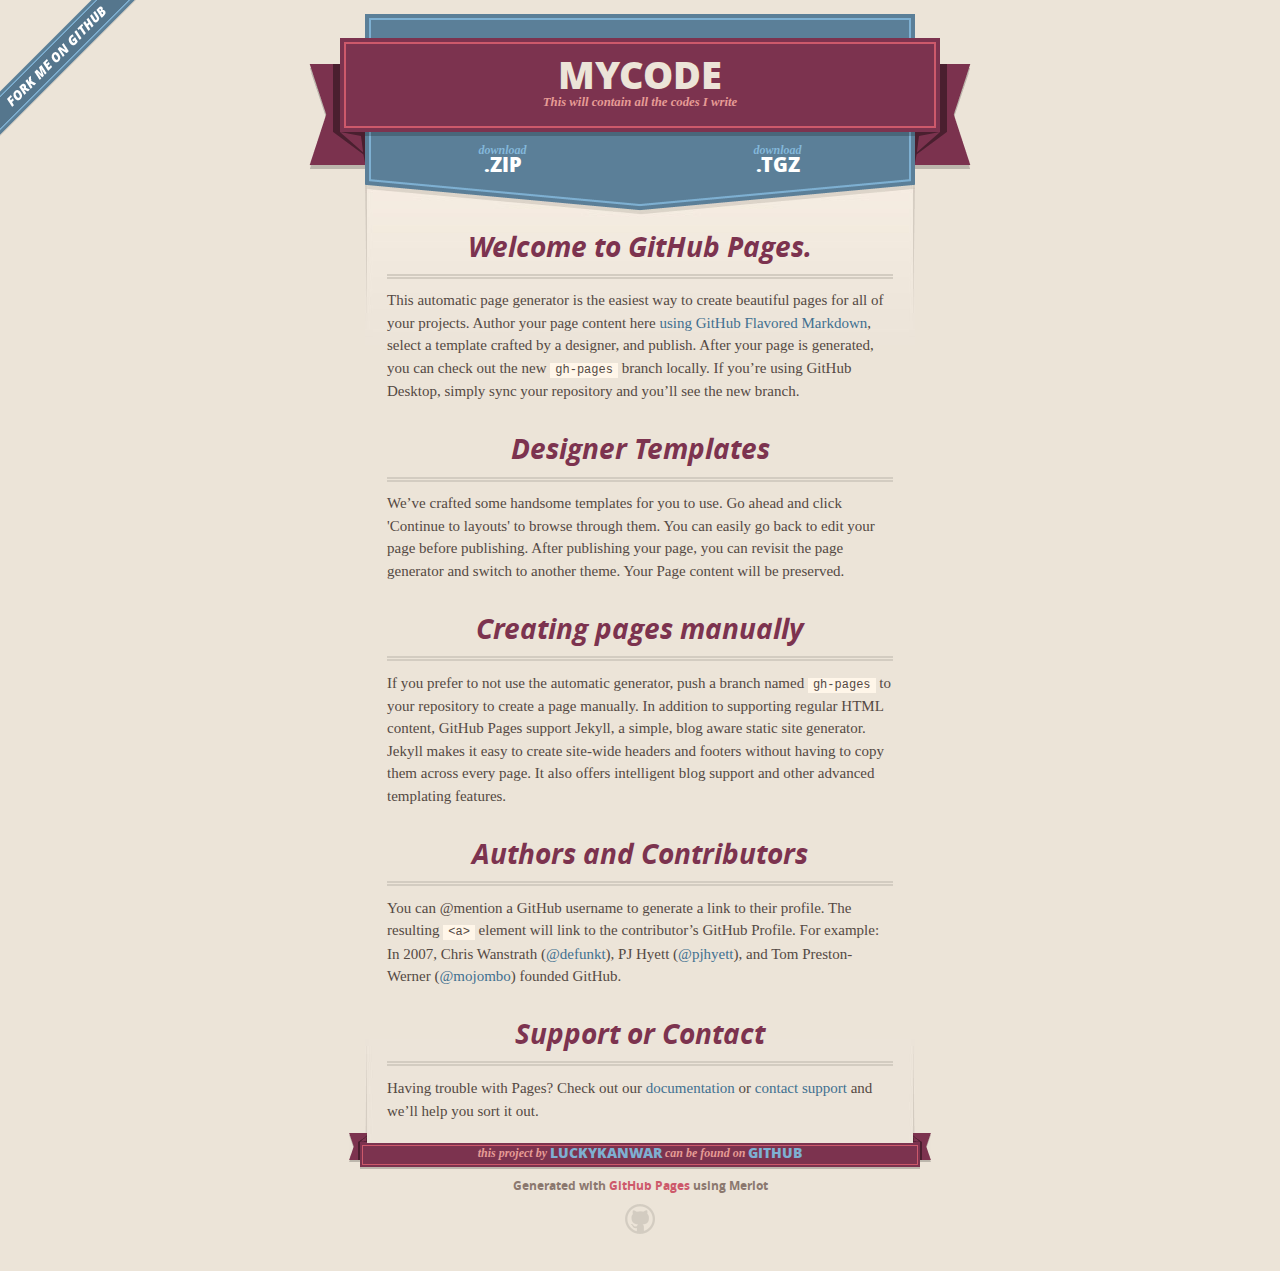
<file: index.html>
<!DOCTYPE html>
<html>
  <head>
    <meta charset='utf-8'>
    <meta http-equiv="X-UA-Compatible" content="chrome=1">
    <meta name="viewport" content="width=640">

    <link rel="stylesheet" href="stylesheets/core.css" media="screen">
    <link rel="stylesheet" href="stylesheets/mobile.css" media="handheld, only screen and (max-device-width:640px)">
    <link rel="stylesheet" href="stylesheets/github-light.css">

    <script type="text/javascript" src="javascripts/modernizr.js"></script>
    <script type="text/javascript" src="https://ajax.googleapis.com/ajax/libs/jquery/1.7.1/jquery.min.js"></script>
    <script type="text/javascript" src="javascripts/headsmart.min.js"></script>
    <script type="text/javascript">
      $(document).ready(function () {
        $('#main_content').headsmart()
      })
    </script>
    <title>Mycode by luckykanwar</title>
  </head>

  <body>
    <a id="forkme_banner" href="https://github.com/luckykanwar/mycode">View on GitHub</a>
    <div class="shell">

      <header>
        <span class="ribbon-outer">
          <span class="ribbon-inner">
            <h1>Mycode</h1>
            <h2>This will contain all the codes I write</h2>
          </span>
          <span class="left-tail"></span>
          <span class="right-tail"></span>
        </span>
      </header>

      <section id="downloads">
        <span class="inner">
          <a href="https://github.com/luckykanwar/mycode/zipball/master" class="zip"><em>download</em> .ZIP</a><a href="https://github.com/luckykanwar/mycode/tarball/master" class="tgz"><em>download</em> .TGZ</a>
        </span>
      </section>


      <span class="banner-fix"></span>


      <section id="main_content">
        <h3>
<a id="welcome-to-github-pages" class="anchor" href="#welcome-to-github-pages" aria-hidden="true"><span aria-hidden="true" class="octicon octicon-link"></span></a>Welcome to GitHub Pages.</h3>

<p>This automatic page generator is the easiest way to create beautiful pages for all of your projects. Author your page content here <a href="https://guides.github.com/features/mastering-markdown/">using GitHub Flavored Markdown</a>, select a template crafted by a designer, and publish. After your page is generated, you can check out the new <code>gh-pages</code> branch locally. If you’re using GitHub Desktop, simply sync your repository and you’ll see the new branch.</p>

<h3>
<a id="designer-templates" class="anchor" href="#designer-templates" aria-hidden="true"><span aria-hidden="true" class="octicon octicon-link"></span></a>Designer Templates</h3>

<p>We’ve crafted some handsome templates for you to use. Go ahead and click 'Continue to layouts' to browse through them. You can easily go back to edit your page before publishing. After publishing your page, you can revisit the page generator and switch to another theme. Your Page content will be preserved.</p>

<h3>
<a id="creating-pages-manually" class="anchor" href="#creating-pages-manually" aria-hidden="true"><span aria-hidden="true" class="octicon octicon-link"></span></a>Creating pages manually</h3>

<p>If you prefer to not use the automatic generator, push a branch named <code>gh-pages</code> to your repository to create a page manually. In addition to supporting regular HTML content, GitHub Pages support Jekyll, a simple, blog aware static site generator. Jekyll makes it easy to create site-wide headers and footers without having to copy them across every page. It also offers intelligent blog support and other advanced templating features.</p>

<h3>
<a id="authors-and-contributors" class="anchor" href="#authors-and-contributors" aria-hidden="true"><span aria-hidden="true" class="octicon octicon-link"></span></a>Authors and Contributors</h3>

<p>You can @mention a GitHub username to generate a link to their profile. The resulting <code>&lt;a&gt;</code> element will link to the contributor’s GitHub Profile. For example: In 2007, Chris Wanstrath (<a href="https://github.com/defunkt" class="user-mention">@defunkt</a>), PJ Hyett (<a href="https://github.com/pjhyett" class="user-mention">@pjhyett</a>), and Tom Preston-Werner (<a href="https://github.com/mojombo" class="user-mention">@mojombo</a>) founded GitHub.</p>

<h3>
<a id="support-or-contact" class="anchor" href="#support-or-contact" aria-hidden="true"><span aria-hidden="true" class="octicon octicon-link"></span></a>Support or Contact</h3>

<p>Having trouble with Pages? Check out our <a href="https://help.github.com/pages">documentation</a> or <a href="https://github.com/contact">contact support</a> and we’ll help you sort it out.</p>
      </section>

      <footer>
        <span class="ribbon-outer">
          <span class="ribbon-inner">
            <p>this project by <a href="https://github.com/luckykanwar">luckykanwar</a> can be found on <a href="https://github.com/luckykanwar/mycode">GitHub</a></p>
          </span>
          <span class="left-tail"></span>
          <span class="right-tail"></span>
        </span>
        <p>Generated with <a href="https://pages.github.com">GitHub Pages</a> using Merlot</p>
        <span class="octocat"></span>
      </footer>

    </div>

    
  </body>
</html>
</file>
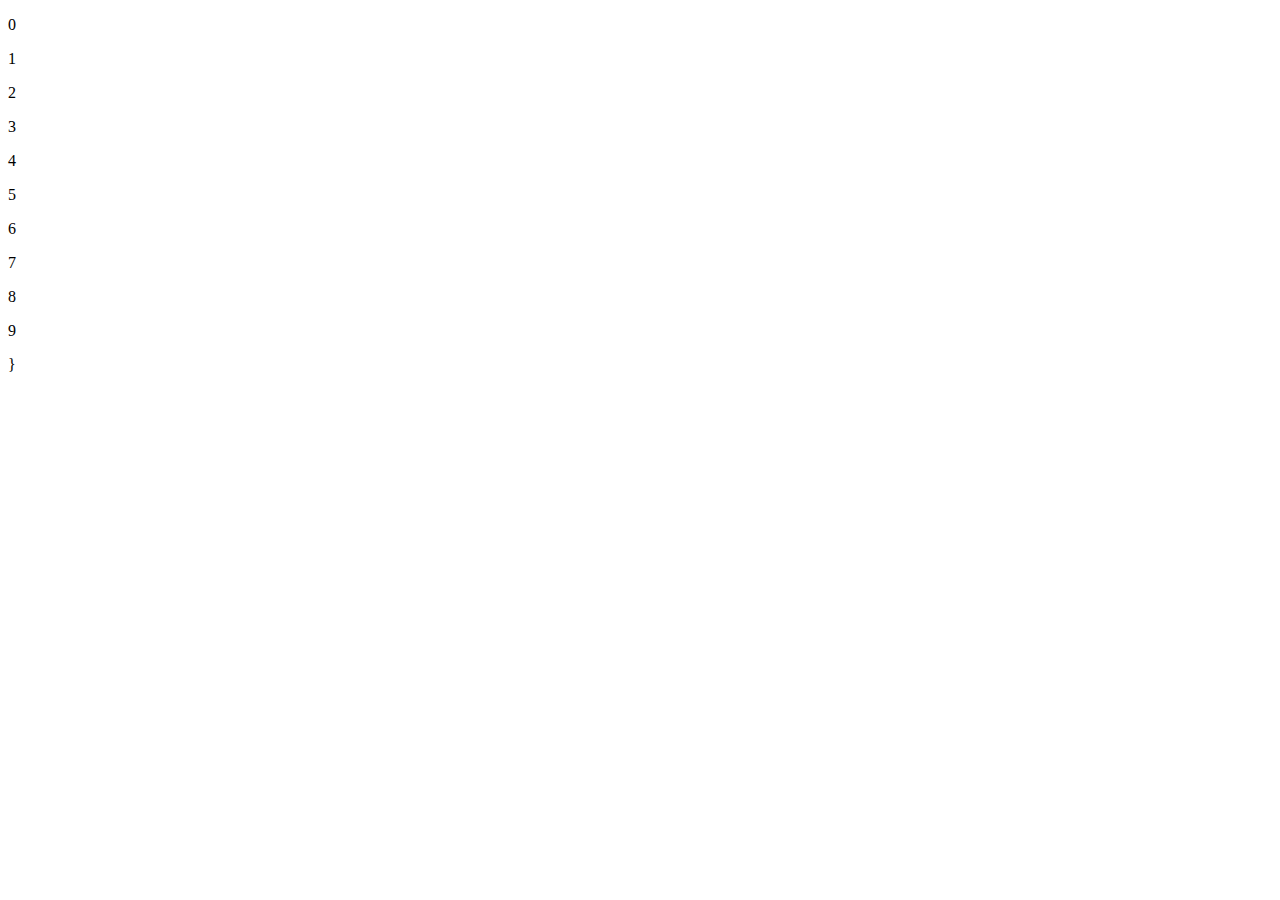
<file: HTML_CSS_JS/Mobi/index.html>
<!DOCTYPE html>
<html>
<head>
	<title>To do List</title>
</head>
<body>
	<div id="insertionTest">
		
	</div>
	<script>
		// function onMainHeader(){
		// 	alert('Hovered');
		// }
		// document.getElementById('mainHeader').addEventListener('mouseover',onMainHeaderHover);
		var exampleArray = [];

		console.log(exampleArray);
		exampleArray.push('Test');
		console.log(exampleArray);

		for(var i =0; i<10; i++){
			console.log(i);
			var paragraph = document.createElement('p');
			paragraph.innerHTML=i;
			document.getElementById('insertionTest').appendChild(paragraph);
		}

		//Anonymous vs Regular functions
		function regularFunctions(){
			console.log('test regular');
		}

		function regularFunctionAnon(){
			var anon = function(value){;
				console.log(value);
			}
			anon('test anon');
		}

		regularFunctions();
		regularFunctionAnon();


		var todoArray=[];

		function createElement(){
			var newElement = document.createElement('li');
		}

		document.getElementById('formTodo').addEventListener('submit', function(e){
			e.preventDefault();
			var input = document.getElementById
		})

	</script>
		}
</body>
</html>
</file>
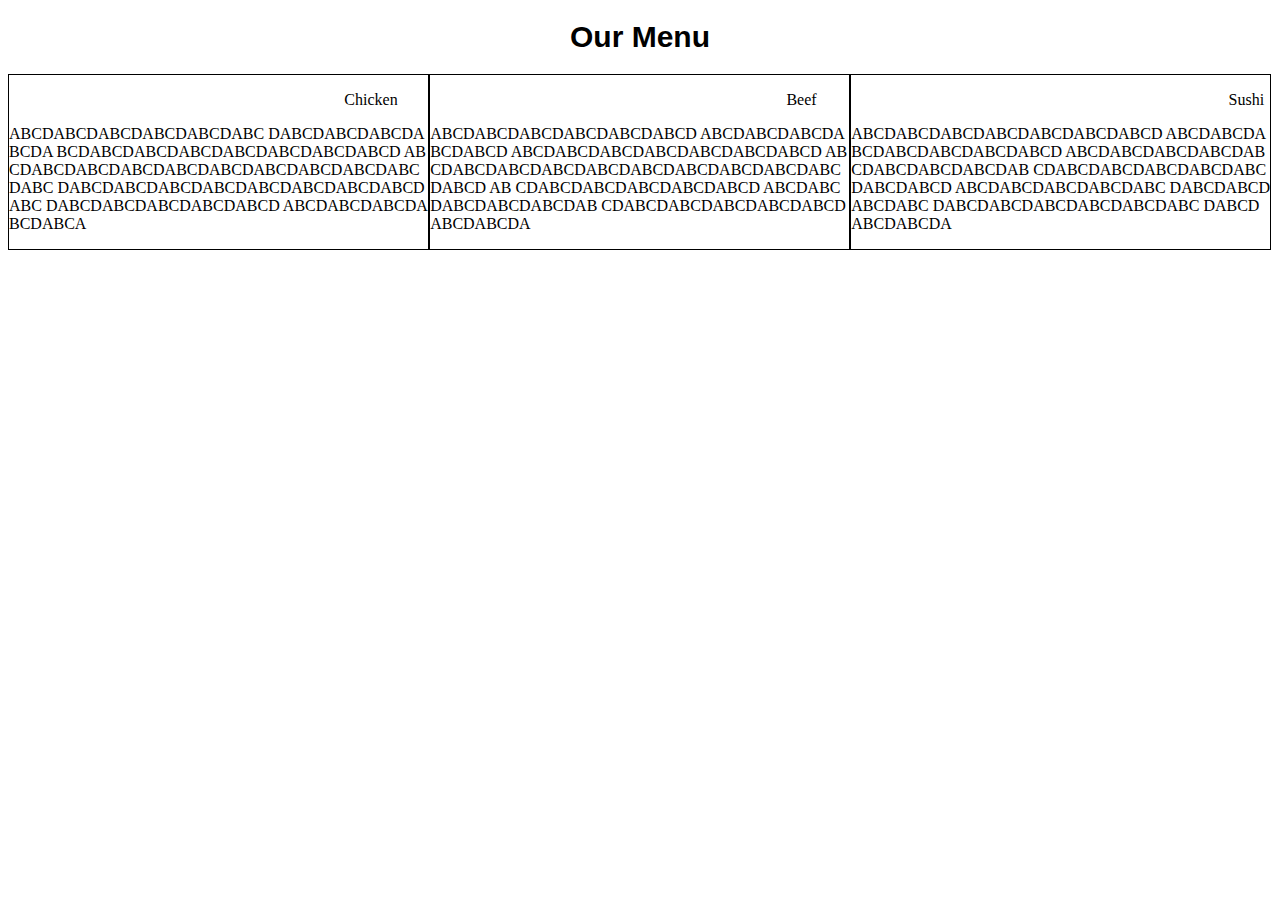
<file: HTML_CSS_JS/Assignments/Module_2_Assignment/index.html>
<!DOCTYPE html>
<html>
<head>
	<title>Assignment Solution for Module 2</title>
	<link rel="stylesheet" type="text/css" href="css/module2.css">
	<meta name="viewport" content="width=device-width, initial-scale=1">
</head>
<body>
	<section>Our Menu</section>
	
	<div class = "row">
		<div class="p-lg-4 p-md-6 p-sm-12 divBorder">
			<p id = "chicken">Chicken</p>
			<p>
				 ABCDABCDABCDABCDABCDABC DABCDABCDABCDABCDA BCDABCDABCDABCDABCDABCDABCDABCD ABCDABCDABCDABCDABCDABCDABCDABCDABCDABCDABC DABCDABCDABCDABCDABCDABCDABCDABCDABC DABCDABCDABCDABCDABCD ABCDABCDABCDABCDABCA
			</p>
		</div>
		
		<div class="p-lg-4 p-md-6 p-sm-12 divBorder">
			<p id = "beef">Beef</p>
			<p>
				ABCDABCDABCDABCDABCDABCD ABCDABCDABCDABCDABCD ABCDABCDABCDABCDABCDABCDABCD ABCDABCDABCDABCDABCDABCDABCDABCDABCDABCDABCD AB CDABCDABCDABCDABCDABCD ABCDABCDABCDABCDABCDAB CDABCDABCDABCDABCDABCDABCDABCDA
			</p>
		</div>
		
		<div class="p-lg-4 p-md-12 p-sm-12 divBorder">
			<p id = "sushi">Sushi</p>
			<p>
				ABCDABCDABCDABCDABCDABCDABCD ABCDABCDABCDABCDABCDABCDABCD ABCDABCDABCDABCDABCDABCDABCDABCDAB CDABCDABCDABCDABCDABCDABCDABCD ABCDABCDABCDABCDABC DABCDABCDABCDABC DABCDABCDABCDABCDABCDABC DABCDABCDABCDA
			</p>
		</div>
	</div>
</body>
</html>
</file>
<file: stylesheets/core.css>
@import url("screen.css");
@import url("non-screen.css") handheld;
@import url("non-screen.css") only screen and (max-device-width:640px);
</file>
<file: stylesheets/mobile.css>
/* Generated by Font Squirrel (http://www.fontsquirrel.com) on February 9, 2012 */


@font-face {
  font-family: 'Open Sans';
  src: url('../fonts/opensans-regular-webfont.eot');
  src: url('../fonts/opensans-regular-webfont.eot?#iefix') format('embedded-opentype'),
       url('../fonts/opensans-regular-webfont.woff') format('woff'),
       url('../fonts/opensans-regular-webfont.ttf') format('truetype'),
       url('../fonts/opensans-regular-webfont.svg#OpenSansRegular') format('svg');
  font-weight: normal;
  font-style: normal;
}

@font-face {
  font-family: 'Open Sans';
  src: url('../fonts/opensans-italic-webfont.eot');
  src: url('../fonts/opensans-italic-webfont.eot?#iefix') format('embedded-opentype'),
       url('../fonts/opensans-italic-webfont.woff') format('woff'),
       url('../fonts/opensans-italic-webfont.ttf') format('truetype'),
       url('../fonts/opensans-italic-webfont.svg#OpenSansItalic') format('svg');
  font-weight: normal;
  font-style: italic;
}

@font-face {
  font-family: 'Open Sans';
  src: url('../fonts/opensans-bold-webfont.eot');
  src: url('../fonts/opensans-bold-webfont.eot?#iefix') format('embedded-opentype'),
       url('../fonts/opensans-bold-webfont.woff') format('woff'),
       url('../fonts/opensans-bold-webfont.ttf') format('truetype'),
       url('../fonts/opensans-bold-webfont.svg#OpenSansBold') format('svg');
  font-weight: bold;
  font-style: normal;
}

@font-face {
  font-family: 'Open Sans';
  src: url('../fonts/opensans-bolditalic-webfont.eot');
  src: url('../fonts/opensans-bolditalic-webfont.eot?#iefix') format('embedded-opentype'),
       url('../fonts/opensans-bolditalic-webfont.woff') format('woff'),
       url('../fonts/opensans-bolditalic-webfont.ttf') format('truetype'),
       url('../fonts/opensans-bolditalic-webfont.svg#OpenSansBoldItalic') format('svg');
  font-weight: bold;
  font-style: italic;
}

@font-face {
  font-family: 'Open Sans';
  src: url('../fonts/opensans-extrabold-webfont.eot');
  src: url('../fonts/opensans-extrabold-webfont.eot?#iefix') format('embedded-opentype'),
       url('../fonts/opensans-extrabold-webfont.woff') format('woff'),
       url('../fonts/opensans-extrabold-webfont.ttf') format('truetype'),
       url('../fonts/opensans-extrabold-webfont.svg#OpenSansExtrabold') format('svg');
  font-weight: bolder;
  font-style: normal;
}


/* http://meyerweb.com/eric/tools/css/reset/ 
   v2.0 | 20110126
   License: none (public domain)
*/

html, body, div, span, applet, object, iframe,
h1, h2, h3, h4, h5, h6, p, blockquote, pre,
a, abbr, acronym, address, big, cite, code,
del, dfn, em, img, ins, kbd, q, s, samp,
small, strike, strong, sub, sup, tt, var,
b, u, i, center,
dl, dt, dd, ol, ul, li,
fieldset, form, label, legend,
table, caption, tbody, tfoot, thead, tr, th, td,
article, aside, canvas, details, embed, 
figure, figcaption, footer, header, hgroup, 
menu, nav, output, ruby, section, summary,
time, mark, audio, video {
  margin: 0;
  padding: 0;
  border: 0;
  font-size: 100%;
  font: inherit;
  vertical-align: baseline;
}
/* HTML5 display-role reset for older browsers */
article, aside, details, figcaption, figure, 
footer, header, hgroup, menu, nav, section {
  display: block;
}
body {
  line-height: 1;
}
ol, ul {
  list-style: none;
}
blockquote, q {
  quotes: none;
}
blockquote:before, blockquote:after,
q:before, q:after {
  content: '';
  content: none;
}
table {
  border-collapse: collapse;
  border-spacing: 0;
}

header, footer, section {
  display: block;
  position: relative;
}

/* STYLES */

div.shell {
  display: block;
  width: 640px;
  margin: 0 auto;
}

a#forkme_banner {
  display: none;
}

/* header */

header {
  position: relative;
  z-index: 2;
  margin: 0;
  max-width: 640px;
  top: 51px;
}

header span.ribbon-inner {
  position: relative;
  display: block;
  background-color: #cd596b;
  border: 8px solid #7c334f;
  padding: 6px;
  z-index: 1;
}

header span.left-tail, header span.right-tail {
  position: relative;
  display: block;
  width: 19px;
  height: 10px;
  background: transparent url(../images/ribbon-tail-sprite-2x.png) 0 0 no-repeat;
  position: absolute;
  bottom: -10px;
  z-index: 0;
}

header span.left-tail {
  background-position: 0 0;
  left: 0;
}

header span.right-tail {
  background-position: -19px 0;
  right: 0;
}

header h1 {
  background-color: #7c334f;
  font-size: 2em;
  font-weight: bolder;
  font-style: normal;
  text-transform: uppercase;
  color: #ece4d8;
  text-align: center;
  line-height:1;  
  padding: 14px 20px 0;
}

header h2 {
  background-color: #7c334f;
  font: bold italic .85em/1.5 Georgia, Times, “Times New Roman”, serif;
  color: #e69b95;
  padding-bottom: 14px;
  margin-top: -3px;
  text-align: center;
}

section#downloads {
  position: relative;
  display: block;
  height: 171px;
  width: 602px;
  padding-bottom: 150px;
  margin: 51px auto -250px;
  z-index: 1;
  background: transparent url(../images/shield.png) center 0 no-repeat;
}

section#downloads a {
  display: none;
}

span.banner-fix {
  background: transparent url(../images/shield-fallback.png) center top no-repeat;
  display: block;
  height: 31px;
  position: absolute;
  width: 640px;
  top: 20px;

}

section#main_content {
  z-index: 2;
  padding: 20px 40px 0;
  min-height:185px;
}

/* footer */

footer {
  background: none;
  padding-top: 104px;
  margin: -94px auto 40px;
  max-width:640px;
  text-align: center;
}

footer span.ribbon-outer {
  display: block;
  position: relative;
  border-bottom: 2px solid #bdb6ad;
}

footer span.ribbon-inner {
  position: relative;
  display: block;
  background-color: #cd596b;
  border: 8px solid #7c334f;
  padding: 6px;
  z-index: 1;
}

footer p {
  font-family: 'Open Sans', sans-serif;
  font-weight: bold;
  font-size: .6em;
  color: #8b786f;
}

footer a {
  color: #cd596b;
}

footer span.ribbon-inner p {
  background-color: #7c334f;
  margin: 0;
  color: #e69b95;
  font: bold italic 22px/1 Georgia, Times, “Times New Roman”, serif;
  height: auto;
  line-height: 1.1;
  padding: 20px 0px 10px;
}

footer span.ribbon-inner a {
  display: block;
  position: relative;
  bottom: 0;
  color: #7eb0d2;
  font-family: 'Open Sans', sans-serif;
  text-transform: uppercase;
  font-style: normal;
  font-weight: bolder;
  font-size: 38px;
  padding-bottom: 10px;
}

footer span.ribbon-inner a:hover {
  color: #7eb0d2;
}

footer span.left-tail, footer span.right-tail {
  position: relative;
  display: block;
  width: 23px;
  height: 126px;
  background: transparent url(../images/small-ribbon-tail-sprite-2x.png) 0 0 no-repeat;
  position: absolute;
  top: -126px;
  z-index: 0;
}

footer span.left-tail {
  background-position: 0 0;
  left: 0;
}

footer span.right-tail {
  background-position: -23px 0;
  right: 0;
}

footer span.octocat {
  background: transparent url(../images/octocat-2x.png) 0 0 no-repeat;
  display: block;
  width: 60px;
  height: 60px;
  margin: 20px auto 0;}

/* content */

body {
  background: #ece4d8;
  font: normal normal 30px/1.5 Georgia, Palatino,” Palatino Linotype”, Times, “Times New Roman”, serif;
  color: #544943;
  -webkit-font-smoothing: antialiased;
}

a, a:hover {
  color: #417090;
}

a {
  text-decoration: none;
}

a:hover {
  text-decoration: underline;
}

h1,h2,h3,h4,h5,h6 {
  font-family: 'Open Sans', sans-serif;
  font-weight: bold;
}

p {
  margin: .7em 0 0;
}

strong {
  font-weight: bold;
}

em {
  font-style: italic;
}

ol {
  margin: .7em 0;
  list-style-type: decimal;
  padding-left: 1.35em;
}

ul {
  margin: .7em 0;
  padding-left: 1.35em;
}

ul li {
  padding-left: 20px;
  background: transparent url(../images/chevron-2x.png) left 15px no-repeat;
}

blockquote {
  font-family: 'Open Sans', sans-serif;
  margin: 20px 0;
  color: #8b786f;
  padding-left: 1.35em;
  background: transparent url('../images/blockquote-gfx-2x.png') 0 8px no-repeat;
}

img {
  -webkit-box-shadow: 0px 4px 0px #bdb6ad;
  -moz-box-shadow: 0px 4px 0px #bdb6ad;
  box-shadow: 0px 4px 0px #bdb6ad;
  border: 4px solid #fff6e9;
  max-width: 556px;
}

hr {
  border: none;
  outline: none;
  height: 42px;
  background: transparent url('../images/hr-2x.jpg') center center repeat-x;
  margin: 0 0 20px;
}

code {
  background: #fff6e9;
  font: normal normal .9em/1.7 "Lucida Sans Typewriter", "Lucida Console", Monaco, "Bitstream Vera Sans Mono", monospace;
  padding: 0 5px 1px;
}

pre {
  margin: 10px 0 20px;
  padding: .7em;
  background: #fff6e9;
  border-bottom: 4px solid #bdb6ad;
  font: normal normal .9em/1.7 "Lucida Sans Typewriter", "Lucida Console", Monaco, "Bitstream Vera Sans Mono", monospace;
  overflow: auto;
}

table {
  background: #fff6e9;
  display: table;
  width: 100%;
  border-collapse: separate;
  border-bottom: 4px solid #bdb6ad;
  margin: 10px 0;
}

tr {
  display: table-row;
}

th {
  display: table-cell;
  padding: 2px 10px;
  border: solid #ece4d8;
  border-width: 0 4px 4px 0;
  color: #cd596b;
  font-family: 'Open Sans', sans-serif;
  font-weight: bold;
  font-size: .85em;
}

td {
  display: table-cell;
  padding: 0 .7em;
  border: solid #ece4d8;
  border-width: 0 4px 4px 0;
}

td:last-child, th:last-child {
  border-right: none;
}

tr:last-child td {
  border-bottom: none;
}

dl {
  margin: .7em 0 20px;
}

dt {
  font-family: 'Open Sans', sans-serif;
  font-weight: bold;
}

dd {
  padding-left: 1.35em;
}

dd p:first-child {
  margin-top: 0;
}

/* Content based headers */

#main_content > .header-level-1:first-child,
#main_content > .header-level-2:first-child,
#main_content > .header-level-3:first-child,
#main_content > .header-level-4:first-child,
#main_content > .header-level-5:first-child,
#main_content > .header-level-6:first-child {
  margin-top: 0;
}

.header-level-1 {
  font-size: 1.85em;
  border-bottom: .2em double #d3ccc1;
  color: #7c334f;
  text-align: center;
  font-style: italic;
  margin: 1.1em 0 .38em;
  line-height: 1.2;
  padding-bottom: 10px
}

.header-level-2 {
  font-size: 1.58em;
  color: #7c334f;
  margin: .95em 0 .5em;
  border-bottom: .1em solid #D3CCC1;
  line-height: 1.2;
  padding-bottom: 10px
}

.header-level-3 {
  margin: 20px 0 10px;
  font-size: 1.45em;
}

.header-level-4 {
  margin: .6em 0;
  font-size: 1.2em;
  color: #cd596b;
}

.header-level-5 {
  margin: .7em 0;
  font-size: 1em;
  color: #8b786f;
}

.header-level-6 {
  margin: .8em 0;
  font-size: .85em;
  font-style: italic;
}
</file>
<file: stylesheets/github-light.css>
/*
The MIT License (MIT)

Copyright (c) 2016 GitHub, Inc.

Permission is hereby granted, free of charge, to any person obtaining a copy
of this software and associated documentation files (the "Software"), to deal
in the Software without restriction, including without limitation the rights
to use, copy, modify, merge, publish, distribute, sublicense, and/or sell
copies of the Software, and to permit persons to whom the Software is
furnished to do so, subject to the following conditions:

The above copyright notice and this permission notice shall be included in all
copies or substantial portions of the Software.

THE SOFTWARE IS PROVIDED "AS IS", WITHOUT WARRANTY OF ANY KIND, EXPRESS OR
IMPLIED, INCLUDING BUT NOT LIMITED TO THE WARRANTIES OF MERCHANTABILITY,
FITNESS FOR A PARTICULAR PURPOSE AND NONINFRINGEMENT. IN NO EVENT SHALL THE
AUTHORS OR COPYRIGHT HOLDERS BE LIABLE FOR ANY CLAIM, DAMAGES OR OTHER
LIABILITY, WHETHER IN AN ACTION OF CONTRACT, TORT OR OTHERWISE, ARISING FROM,
OUT OF OR IN CONNECTION WITH THE SOFTWARE OR THE USE OR OTHER DEALINGS IN THE
SOFTWARE.

*/

.pl-c /* comment */ {
  color: #969896;
}

.pl-c1 /* constant, variable.other.constant, support, meta.property-name, support.constant, support.variable, meta.module-reference, markup.raw, meta.diff.header */,
.pl-s .pl-v /* string variable */ {
  color: #0086b3;
}

.pl-e /* entity */,
.pl-en /* entity.name */ {
  color: #795da3;
}

.pl-smi /* variable.parameter.function, storage.modifier.package, storage.modifier.import, storage.type.java, variable.other */,
.pl-s .pl-s1 /* string source */ {
  color: #333;
}

.pl-ent /* entity.name.tag */ {
  color: #63a35c;
}

.pl-k /* keyword, storage, storage.type */ {
  color: #a71d5d;
}

.pl-s /* string */,
.pl-pds /* punctuation.definition.string, string.regexp.character-class */,
.pl-s .pl-pse .pl-s1 /* string punctuation.section.embedded source */,
.pl-sr /* string.regexp */,
.pl-sr .pl-cce /* string.regexp constant.character.escape */,
.pl-sr .pl-sre /* string.regexp source.ruby.embedded */,
.pl-sr .pl-sra /* string.regexp string.regexp.arbitrary-repitition */ {
  color: #183691;
}

.pl-v /* variable */ {
  color: #ed6a43;
}

.pl-id /* invalid.deprecated */ {
  color: #b52a1d;
}

.pl-ii /* invalid.illegal */ {
  color: #f8f8f8;
  background-color: #b52a1d;
}

.pl-sr .pl-cce /* string.regexp constant.character.escape */ {
  font-weight: bold;
  color: #63a35c;
}

.pl-ml /* markup.list */ {
  color: #693a17;
}

.pl-mh /* markup.heading */,
.pl-mh .pl-en /* markup.heading entity.name */,
.pl-ms /* meta.separator */ {
  font-weight: bold;
  color: #1d3e81;
}

.pl-mq /* markup.quote */ {
  color: #008080;
}

.pl-mi /* markup.italic */ {
  font-style: italic;
  color: #333;
}

.pl-mb /* markup.bold */ {
  font-weight: bold;
  color: #333;
}

.pl-md /* markup.deleted, meta.diff.header.from-file */ {
  color: #bd2c00;
  background-color: #ffecec;
}

.pl-mi1 /* markup.inserted, meta.diff.header.to-file */ {
  color: #55a532;
  background-color: #eaffea;
}

.pl-mdr /* meta.diff.range */ {
  font-weight: bold;
  color: #795da3;
}

.pl-mo /* meta.output */ {
  color: #1d3e81;
}
</file>
<file: HTML_CSS_JS/Assignments/Module_2_Assignment/css/module2.css>
*{
	box-sizing: border-box;
}

section{
	text-align: center;
	font-family: helvetica;
	font-size: 30px;
	font-weight: bold;
	padding : 10px;
	margin : 10px;
}

.row{
	width: 100%;
}

.divBorder{
	border: solid 1px black;
	position: relative;
}

p{
	word-break: break-all
}

#chicken{
	position: relative;
	margin-left: 80%;
}

#beef{
	position: relative;
	margin-left: 85%;
}

#sushi{
	position: relative;
	margin-left: 90%;
}

@media (min-width:992px){
	.p-lg-4{
		width: 33.32%;
		float : left;
	}
}

@media (min-width:768px) and (max-width:991px){
	.p-md-6{
		width: 50%;
		float : left;
	}	

	.p-md-12{
		width: 100%;
		float : left;
	}
}

@media (max-width:767px){
	.p-sm-12{
		width: 100%;
		float : left;
	}	
}
</file>
